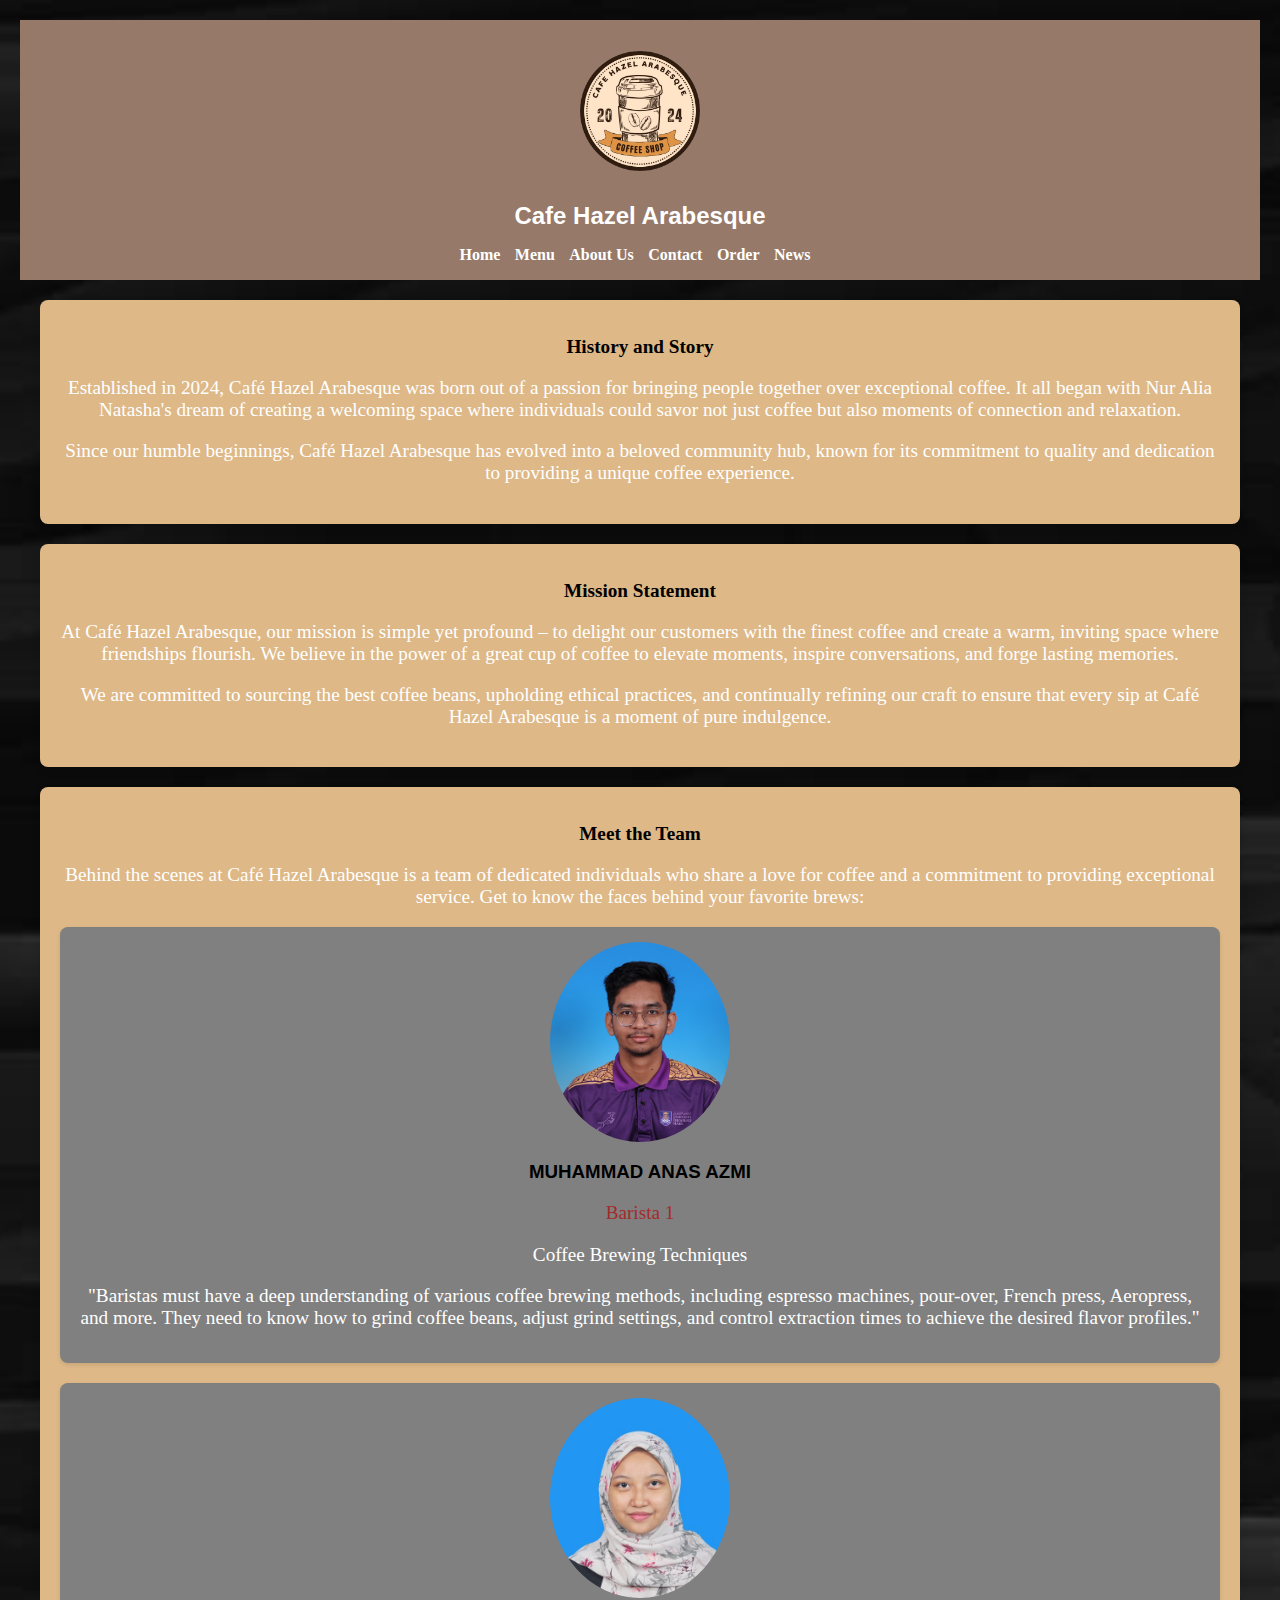
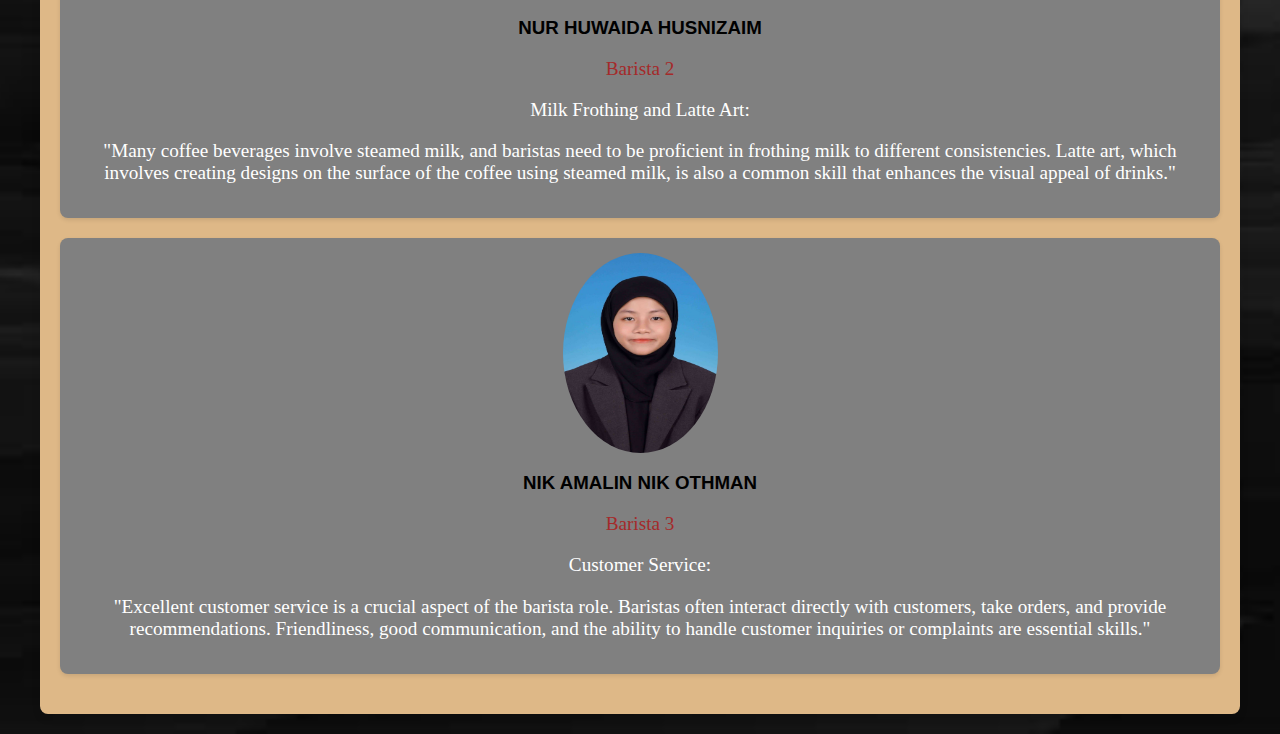
<file: about.html>
<title> Cafe Hazel Arabesque </title>
    <link rel="stylesheet" href="css/styles.css">

</head>
<body>
    <header>
        <img src="logo cafe.png" alt="Cafe Hazel Arabesque Logo" width="150" height="150">
        <h1 style="font-family: 'Arial', sans-serif;"> Cafe Hazel Arabesque </h1>
        <nav>
            <ul>
                <li><a href="index.html">Home</a></li>
                <li><a href="menu.html">Menu</a></li>
                <li><a href="about.html">About Us</a></li>
                <li><a href="contact.html">Contact</a></li>
                <li><a href="order.html">Order</a></li>
                <li><a href="news.html">News</a></li>
            </ul>
        </nav>
    </header>

    <style>         
     section {
            margin: 20px;
            padding: 20px;
            background-color: burlywood;
            border-radius: 8px;
            box-shadow: 0 4px 8px rgba(0, 0, 0, 0.1);
        }

        /* Style the team members */
    .team-member {
            margin-bottom: 20px;
            padding: 15px;
            background-color: grey;
            border-radius: 8px;
            box-shadow: 0 2px 4px rgba(0, 0, 0, 0.1);
        }

        /* Style the images within team members */
    .team-member img {
            border-radius: 50%;
            margin-bottom: 10px;
            display: block;
            margin: 0 auto;
         }

    
    </style>

<section>
    
        <h2 style="color: black;">History and Story</h2>
        <p>Established in 2024, Café Hazel Arabesque was born out of a passion for bringing people together over exceptional coffee. It all began with Nur Alia Natasha's dream of creating a welcoming space where individuals could savor not just coffee but also moments of connection and relaxation.</p>
    
        <p>Since our humble beginnings, Café Hazel Arabesque has evolved into a beloved community hub, known for its commitment to quality and dedication to providing a unique coffee experience.</p>
    </section>
    
    <section>
        <h2 style="color: black;">Mission Statement</h2>
        <p>At Café Hazel Arabesque, our mission is simple yet profound – to delight our customers with the finest coffee and create a warm, inviting space where friendships flourish. We believe in the power of a great cup of coffee to elevate moments, inspire conversations, and forge lasting memories.</p>
    
        <p>We are committed to sourcing the best coffee beans, upholding ethical practices, and continually refining our craft to ensure that every sip at Café Hazel Arabesque is a moment of pure indulgence.</p>
    </section>
    
    <section>
        <h2 style="color: black;">Meet the Team</h2>
        <p>Behind the scenes at Café Hazel Arabesque is a team of dedicated individuals who share a love for coffee and a commitment to providing exceptional service. Get to know the faces behind your favorite brews:</p>
    
        
        <div class="team-member">
            <img src="Anas.jpg" alt="Barista 1" width="180" height="200">
            <h3 style="text-align: center;"> MUHAMMAD ANAS AZMI </h3>
            <p style="color: brown;"> Barista 1 </p>
            <p> Coffee Brewing Techniques </p>
            <p> "Baristas must have a deep understanding of various coffee brewing methods, including espresso machines, pour-over, French press, Aeropress, and more. They need to know how to grind coffee beans, adjust grind settings, and control extraction times to achieve the desired flavor profiles." </p>
        </div>
    
       
        <div class="team-member">
            <img src="Huwaida.jpeg" alt="Barista 2" width="180" height="200">
            <h3 style="text-align: center;"> NUR HUWAIDA HUSNIZAIM </h3>
            <p style="color: brown;"> Barista 2 </p>
            <p> Milk Frothing and Latte Art: </p>
            <p> "Many coffee beverages involve steamed milk, and baristas need to be proficient in frothing milk to different consistencies. Latte art, which involves creating designs on the surface of the coffee using steamed milk, is also a common skill that enhances the visual appeal of drinks." </p>
        </div>

        
        <div class="team-member">
            <img src="Amalin.jpeg" alt="Barista 3" width="155" height="200">
            <h3 style="text-align: center;"> NIK AMALIN NIK OTHMAN </h3>
            <p style="color: brown;"> Barista 3 </p>
            <p> Customer Service: </p>
            <p> "Excellent customer service is a crucial aspect of the barista role. Baristas often interact directly with customers, take orders, and provide recommendations. Friendliness, good communication, and the ability to handle customer inquiries or complaints are essential skills." </p>
        </div>
    
    
    </section>
</file>
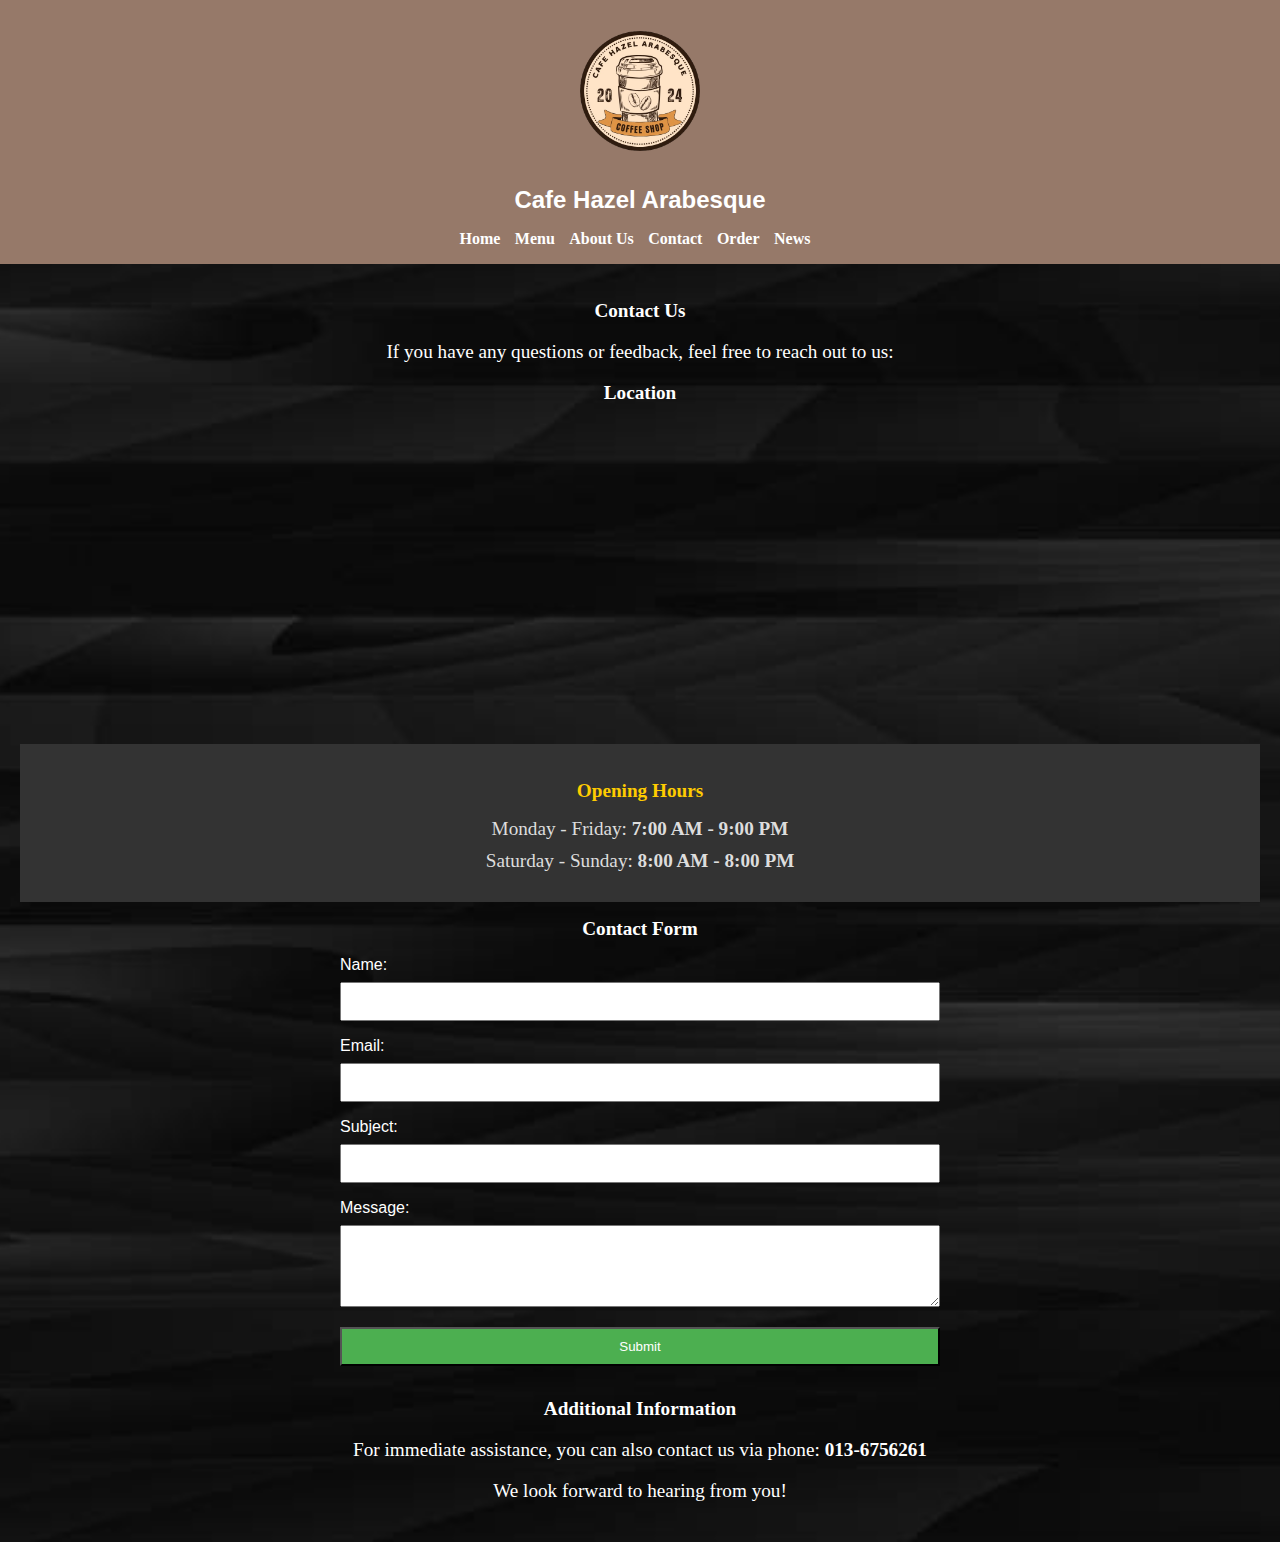
<file: contact.html>
<!DOCTYPE html>
<html lang="en">
<head>
    <meta charset="UTF-8">
    <meta name="viewport" content="width=device-width, initial-scale=1.0">
    <title >Cafe Hazel Arabesque</title>
    <link rel="stylesheet" href="css/styles.css">
    <style>
        body {
            font-family: 'Arial', sans-serif;
            margin: 0;
            padding: 0;
        }

        section {
            padding: 20px;
            color: white;
        }

        form {
            max-width: 600px;
            margin: auto;
        }

        label {
            display: block;
            margin-bottom: 8px;
            color: white;
        }

        input, textarea {
            width: 100%;
            padding: 10px;
            margin-bottom: 16px;
            box-sizing: border-box;
        }

        input[type="submit"] {
            background-color: #4CAF50;
            color: white;
            cursor: pointer;
        }

        input[type="submit"]:hover {
            background-color: #45a049;
        }

        .opening-hours {
            background-color: #333;
            padding: 20px;
            margin-top: 20px;
            text-align: center;
        }

        .opening-hours h2 {
            color: #ffcc00;
        }

        .opening-hours p {
            color: #ddd;
            margin: 10px 0;
        }
    </style>
</head>
<body>
    <header>
        <img src="logo cafe.png" alt="Cafe Hazel Arabesque Logo" width="150" height="150">
        <h1 style="font-family: 'Arial', sans-serif;"> Cafe Hazel Arabesque </h1>
        <nav>
            <ul>
                <li><a href="index.html">Home</a></li>
                <li><a href="menu.html">Menu</a></li>
                <li><a href="about.html">About Us</a></li>
                <li><a href="contact.html">Contact</a></li>
                <li><a href="order.html">Order</a></li>
                <li><a href="news.html">News</a></li>
                </ul>
        </nav>
    </header>


    <section>
        <h2>Contact Us</h2>
        <p>If you have any questions or feedback, feel free to reach out to us:</p>

        <h2 style="color:white;">Location</h2>
        <iframe
            width="100%"
            height="300"
            frameborder="0"
            scrolling="no"
            marginheight="0"
            marginwidth="0"
            src="https://www.google.com/maps/embed?pb=!1m18!1m12!1m3!1d1180.193978935174!2d102.2738949127892!3d5.758604819962861!2m3!1f0!2f0!3f0!3m2!1i1024!2i768!4f13.1!3m3!1m2!1s0x31b68fe6f50d123f%3A0xaeb67217536d6442!2sUiTM%20Machang!5e0!3m2!1sen!2smy!4v1705460608450!5m2!1sen!2smy"></iframe> 


        <div class="opening-hours">
            <h2>Opening Hours</h2>
            <p>Monday - Friday: <strong>7:00 AM - 9:00 PM</strong></p>
            <p>Saturday - Sunday: <strong>8:00 AM - 8:00 PM</strong></p>
        </div>

        <h2>Contact Form</h2>
        <form action="#" method="post">
            <label for="name">Name:</label>
            <input type="text" id="name" name="name" required>
    
            <label for="email">Email:</label>
            <input type="email" id="email" name="email" required>
    
            <label for="subject">Subject:</label>
            <input type="text" id="subject" name="subject" required>
    
            <label for="message">Message:</label>
            <textarea id="message" name="message" rows="4" required></textarea>
    
            <input type="submit" value="Submit">
        </form>

        <h2>Additional Information</h2>
        <p>For immediate assistance, you can also contact us via phone: <strong> 013-6756261 </strong></p>
        <p>We look forward to hearing from you!</p>
</body>
</html>
</file>
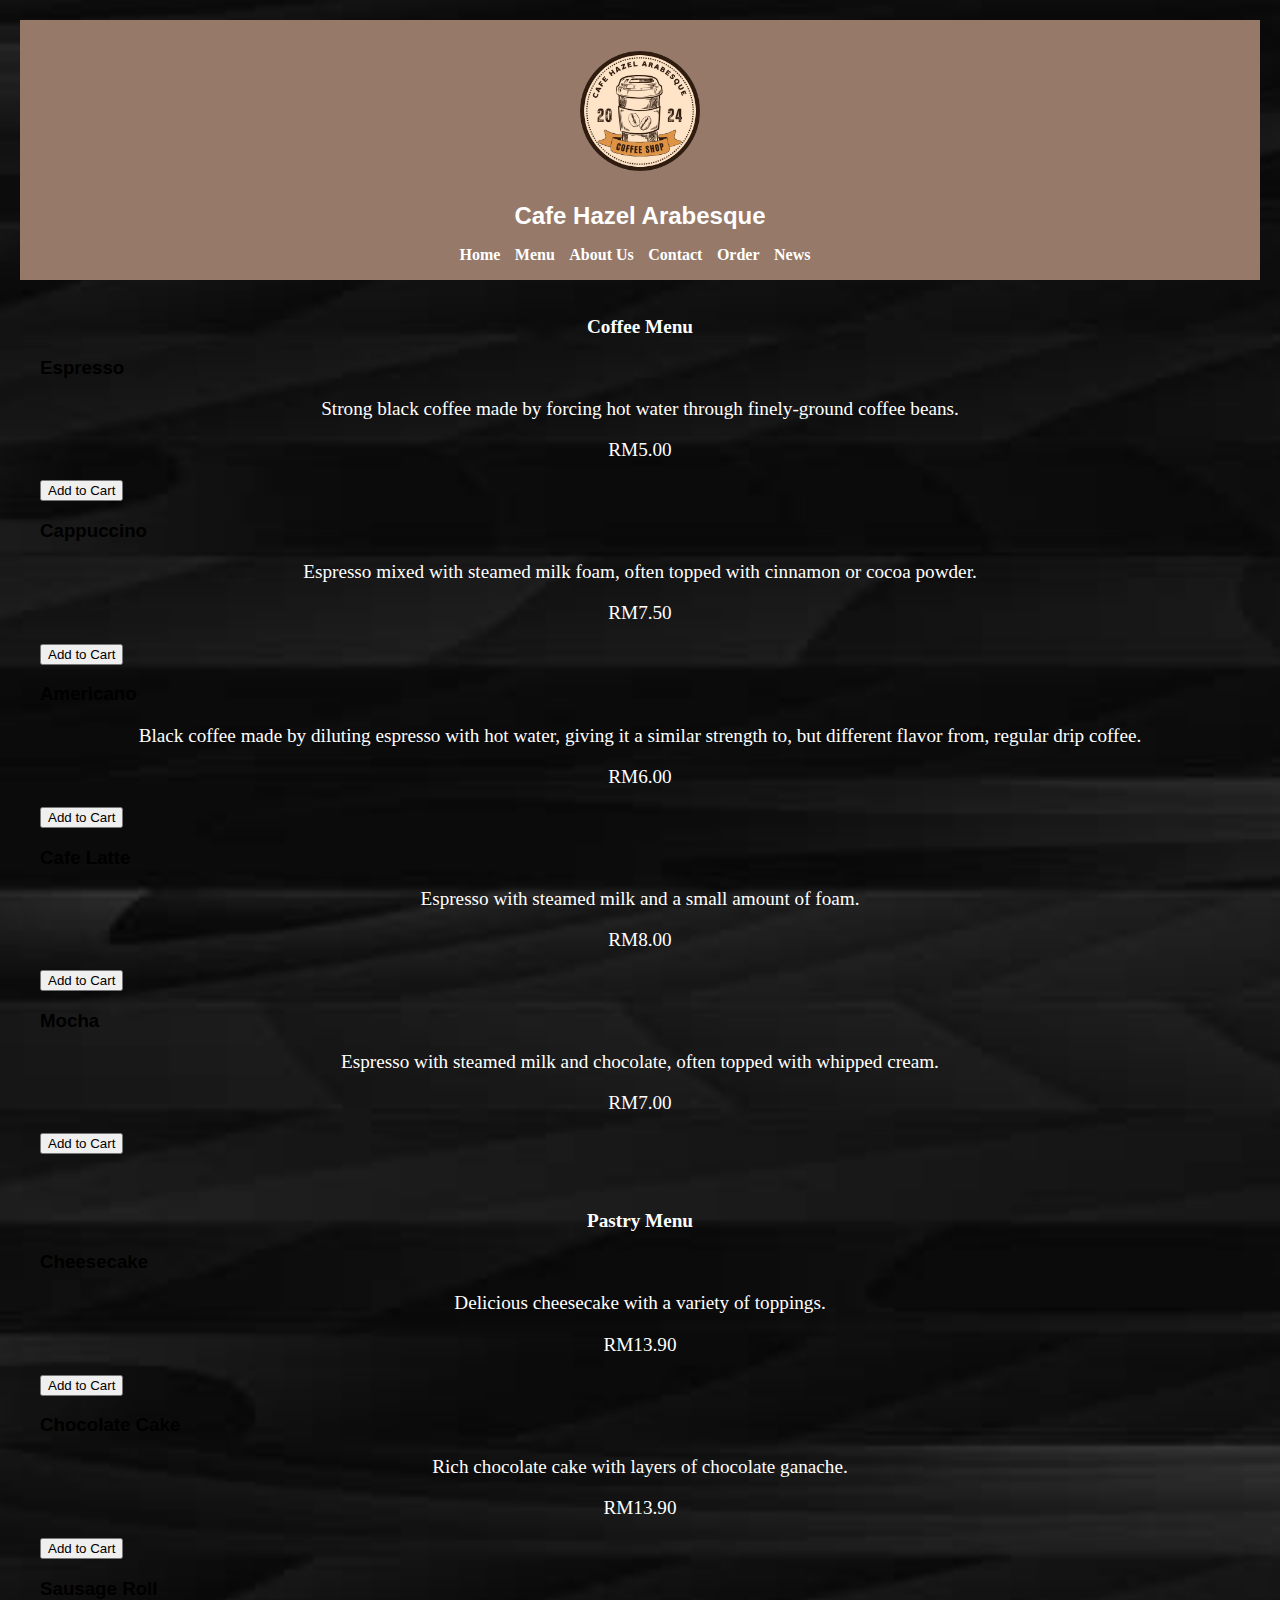
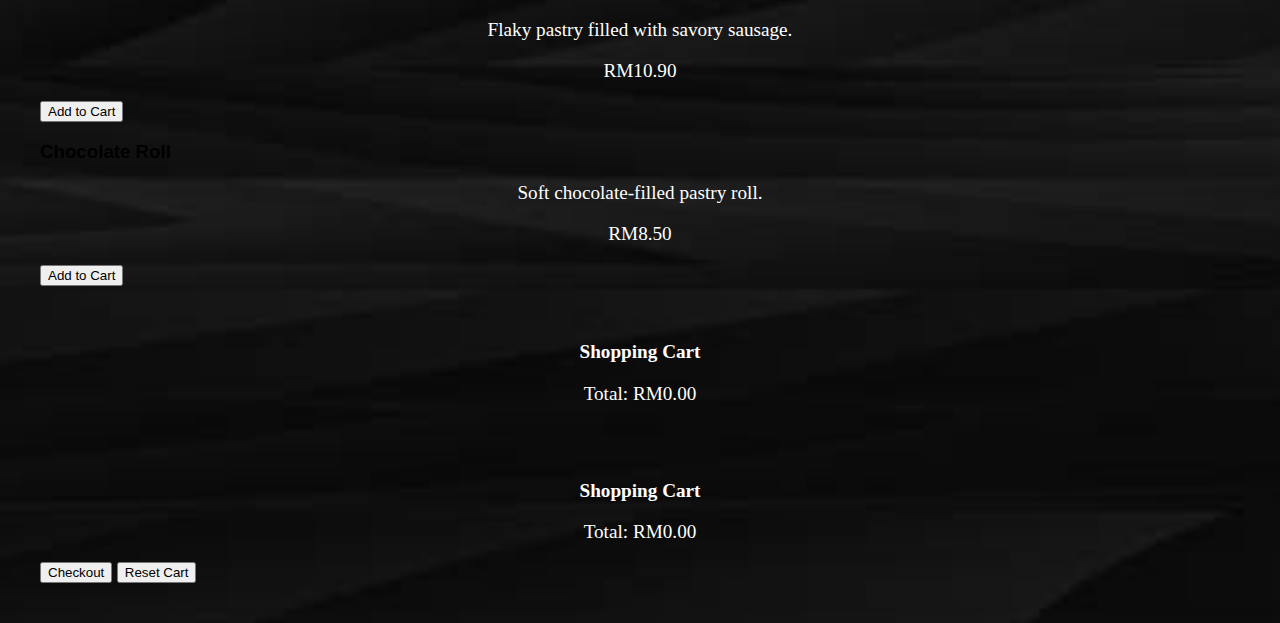
<file: order.html>
<title> Cafe Hazel Arabesque </title>
    <link rel="stylesheet" href="css/styles.css">

</head>
<body>
    <header>
      <img src="logo cafe.png" alt="Cafe Hazel Arabesque Logo" width="150" height="150">
        <h1 style="font-family: 'Arial', sans-serif;"> Cafe Hazel Arabesque </h1>
        <nav>
            <ul>
                <li><a href="index.html">Home</a></li>
                <li><a href="menu.html">Menu</a></li>
                <li><a href="about.html">About Us</a></li>
                <li><a href="contact.html">Contact</a></li>
                <li><a href="order.html">Order</a></li>
                <li><a href="news.html">News</a></li>
            </ul>
        </nav>
    </header>

    <section id="coffee-menu">
        <h2>Coffee Menu</h2>
        <div class="menu-item">
          <h3>Espresso</h3>
          <p>Strong black coffee made by forcing hot water through finely-ground coffee beans.</p>
          <p>RM5.00</p>
          <button onclick="addToCart('Espresso', 5.00)">Add to Cart</button>
        </div>
    
        <div class="menu-item">
          <h3>Cappuccino</h3>
          <p>Espresso mixed with steamed milk foam, often topped with cinnamon or cocoa powder.</p>
          <p>RM7.50</p>
          <button onclick="addToCart('Cappuccino', 7.50)">Add to Cart</button>
        </div>
    
        <div class="menu-item">
          <h3>Americano</h3>
          <p>Black coffee made by diluting espresso with hot water, giving it a similar strength to, but different flavor from, regular drip coffee.</p>
          <p>RM6.00</p>
          <button onclick="addToCart('Americano', 6.00)">Add to Cart</button>
        </div>
    
        <div class="menu-item">
          <h3>Cafe Latte</h3>
          <p>Espresso with steamed milk and a small amount of foam.</p>
          <p>RM8.00</p>
          <button onclick="addToCart('Cafe Latte', 8.00)">Add to Cart</button>
        </div>
    
        <div class="menu-item">
          <h3>Mocha</h3>
          <p>Espresso with steamed milk and chocolate, often topped with whipped cream.</p>
          <p>RM7.00</p>
          <button onclick="addToCart('Mocha', 7.00)">Add to Cart</button>
        </div>
      </section>
    
      <section id="pastry-menu">
        <h2>Pastry Menu</h2>
        <div class="menu-item">
          <h3>Cheesecake</h3>
          <p>Delicious cheesecake with a variety of toppings.</p>
          <p>RM13.90</p>
          <button onclick="addToCart('Cheesecake', 13.90)">Add to Cart</button>
        </div>
    
        <div class="menu-item">
          <h3>Chocolate Cake</h3>
          <p>Rich chocolate cake with layers of chocolate ganache.</p>
          <p>RM13.90</p>
          <button onclick="addToCart('Chocolate Cake', 13.90)">Add to Cart</button>
        </div>
    
        <div class="menu-item">
          <h3>Sausage Roll</h3>
          <p>Flaky pastry filled with savory sausage.</p>
          <p>RM10.90</p>
          <button onclick="addToCart('Sausage Roll', 10.90)">Add to Cart</button>
        </div>
    
        <div class="menu-item">
          <h3>Chocolate Roll</h3>
          <p>Soft chocolate-filled pastry roll.</p>
          <p>RM8.50</p>
          <button onclick="addToCart('Chocolate Roll', 8.50)">Add to Cart</button>
        </div>
      </section>
    
      <section id="cart-section">
        <h2>Shopping Cart</h2>
        <ul id="cart-list"></ul>
        <p id="total-price">Total: RM0.00</p>
      </section>

    </section>

    <section id="cart-section">
      <h2>Shopping Cart</h2>
      <ul id="cart-list"></ul>
      <p id="total-price">Total: RM0.00</p>
      <button onclick="checkout()">Checkout</button>
      <button onclick="resetCart()">Reset Cart</button>
    </section>
    
      <script src="coffee.js"></script>
    </body>
    </html>
</file>
<file: css/styles.css>
body {
    font-family: 'Arial', sans-serif;
    margin: 0;
    padding: 0;
}

header {
    background-color: #967969;
    color: white;
    padding: 1em;
    text-align: center;
}

nav ul {
    list-style-type: none;
    margin: 0;
    padding: 0;
}

nav ul li {
    display: inline;
    margin-right: 10px;
}

nav a {
    text-decoration: none;
    color: white;
    font-weight: bold;
    transition: color 0.3s;
}

nav a:hover {
    color: black;
}

section {
    padding: 20px;
}

footer {
    background-color: #333;
    color: white;
    text-align: center;
    padding: 1em;
    position: fixed;
    bottom: 0;
    width: 100%;
}

#featured-items {
    display: flex;
    justify-content: space-around;
    align-items: center;
    flex-wrap: wrap;
}

.featured-item {
    text-align: center;
    margin: 20px;
}

.featured-item img {
    max-width: 100%;
    height: auto;
    border-radius: 8px;
}

.item-description {
    font-style: italic;
    color: #555;
}
body {
    background-image: url('black.jpg');
    background-size: cover;
    background-position: center;
    background-repeat: no-repeat;
    margin: 0;
    padding: 0;
    font-family: 'Arial', sans-serif;
}
h1 {
    font-size:x-large;
    font-family: Georgia, 'Times New Roman', Times, serif;
    color: white;
    text-align: left;
}
h2 {
    font-size: larger;
    font-family:Georgia, 'Times New Roman', Times, serif;
    color: white;
    text-align: center;
}
p {
    font-size: larger;
    font-family: Georgia, 'Times New Roman', Times, serif;
    color: white;
    text-align: center;
}
.featured-item {
    text-align: center;
    width: 100%;
    padding: 50px;
    margin: 0; 
}

li {
    font-family: Georgia, 'Times New Roman', Times, serif;
    color:white;
}

label {
    color: white;
}
body {
    font-family: Arial, sans-serif;
    margin: 20px;
}

h1 {
    text-align: center;
}
</file>
